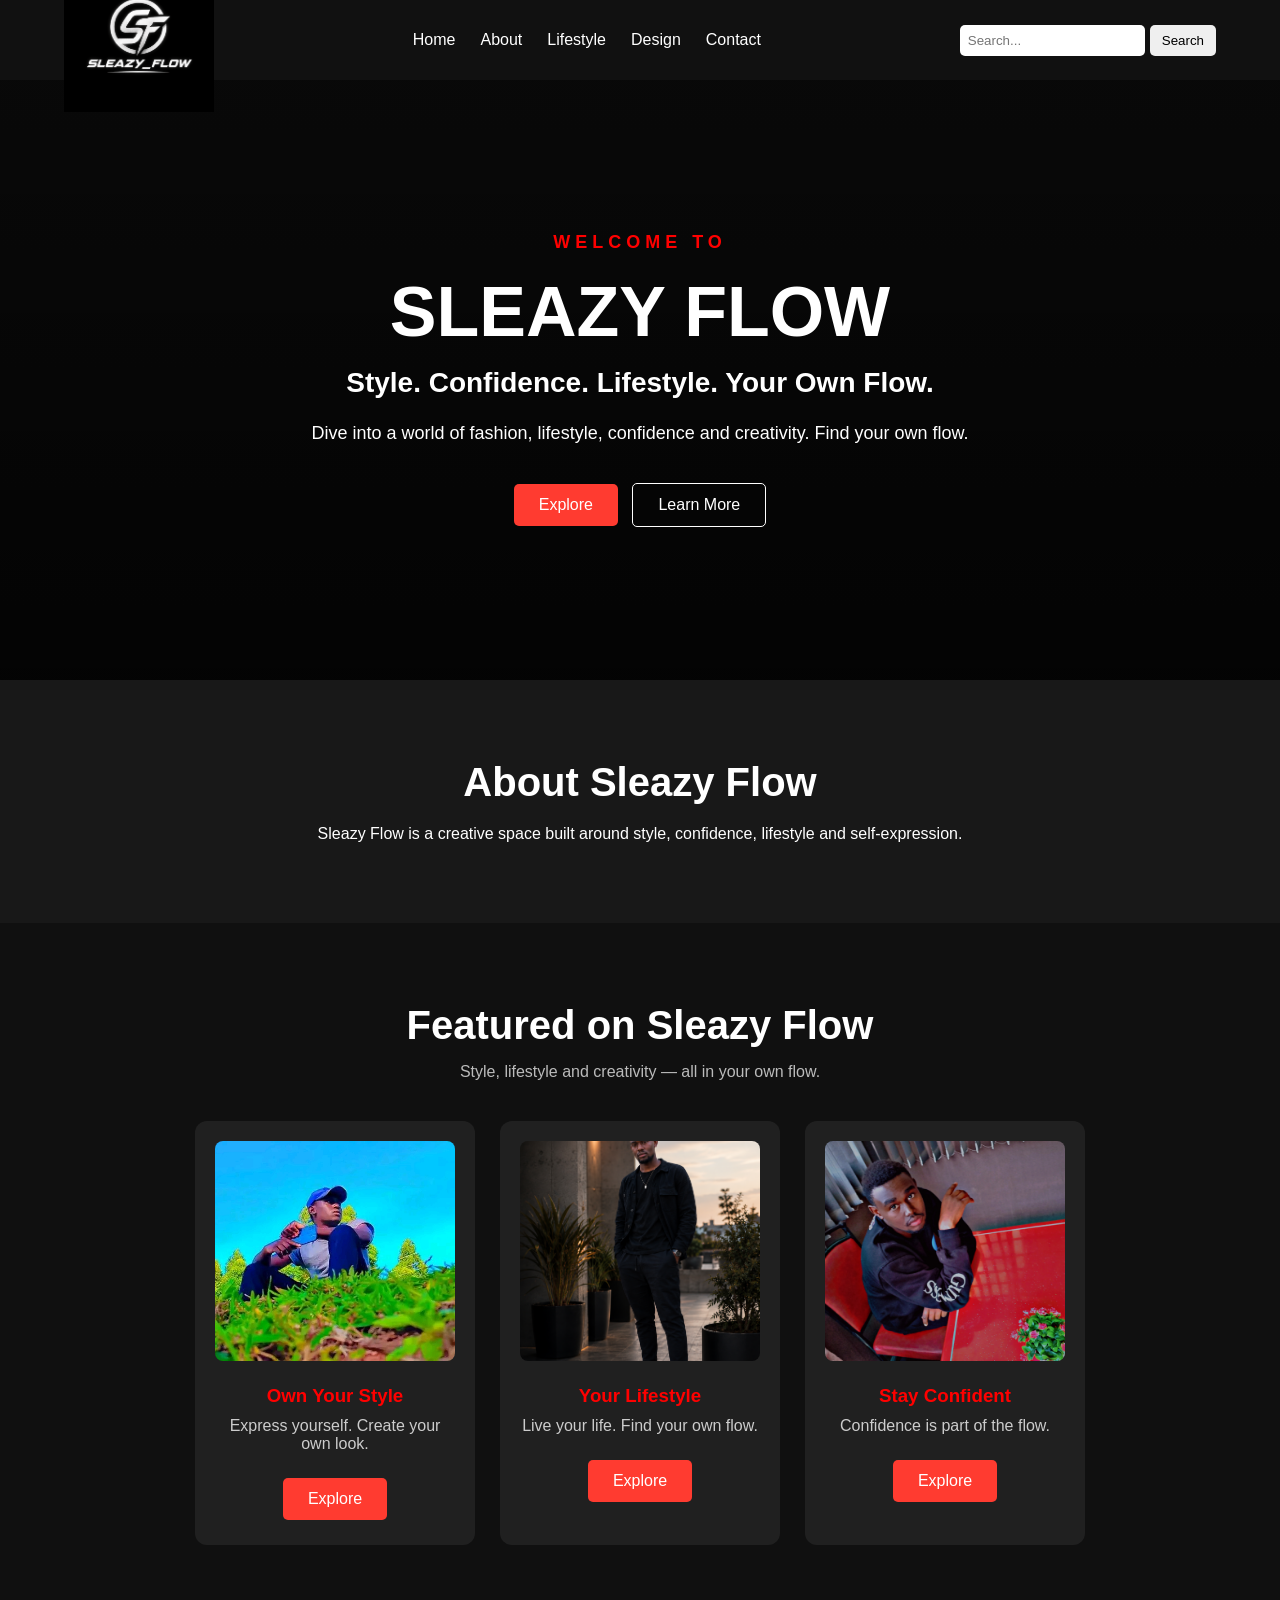
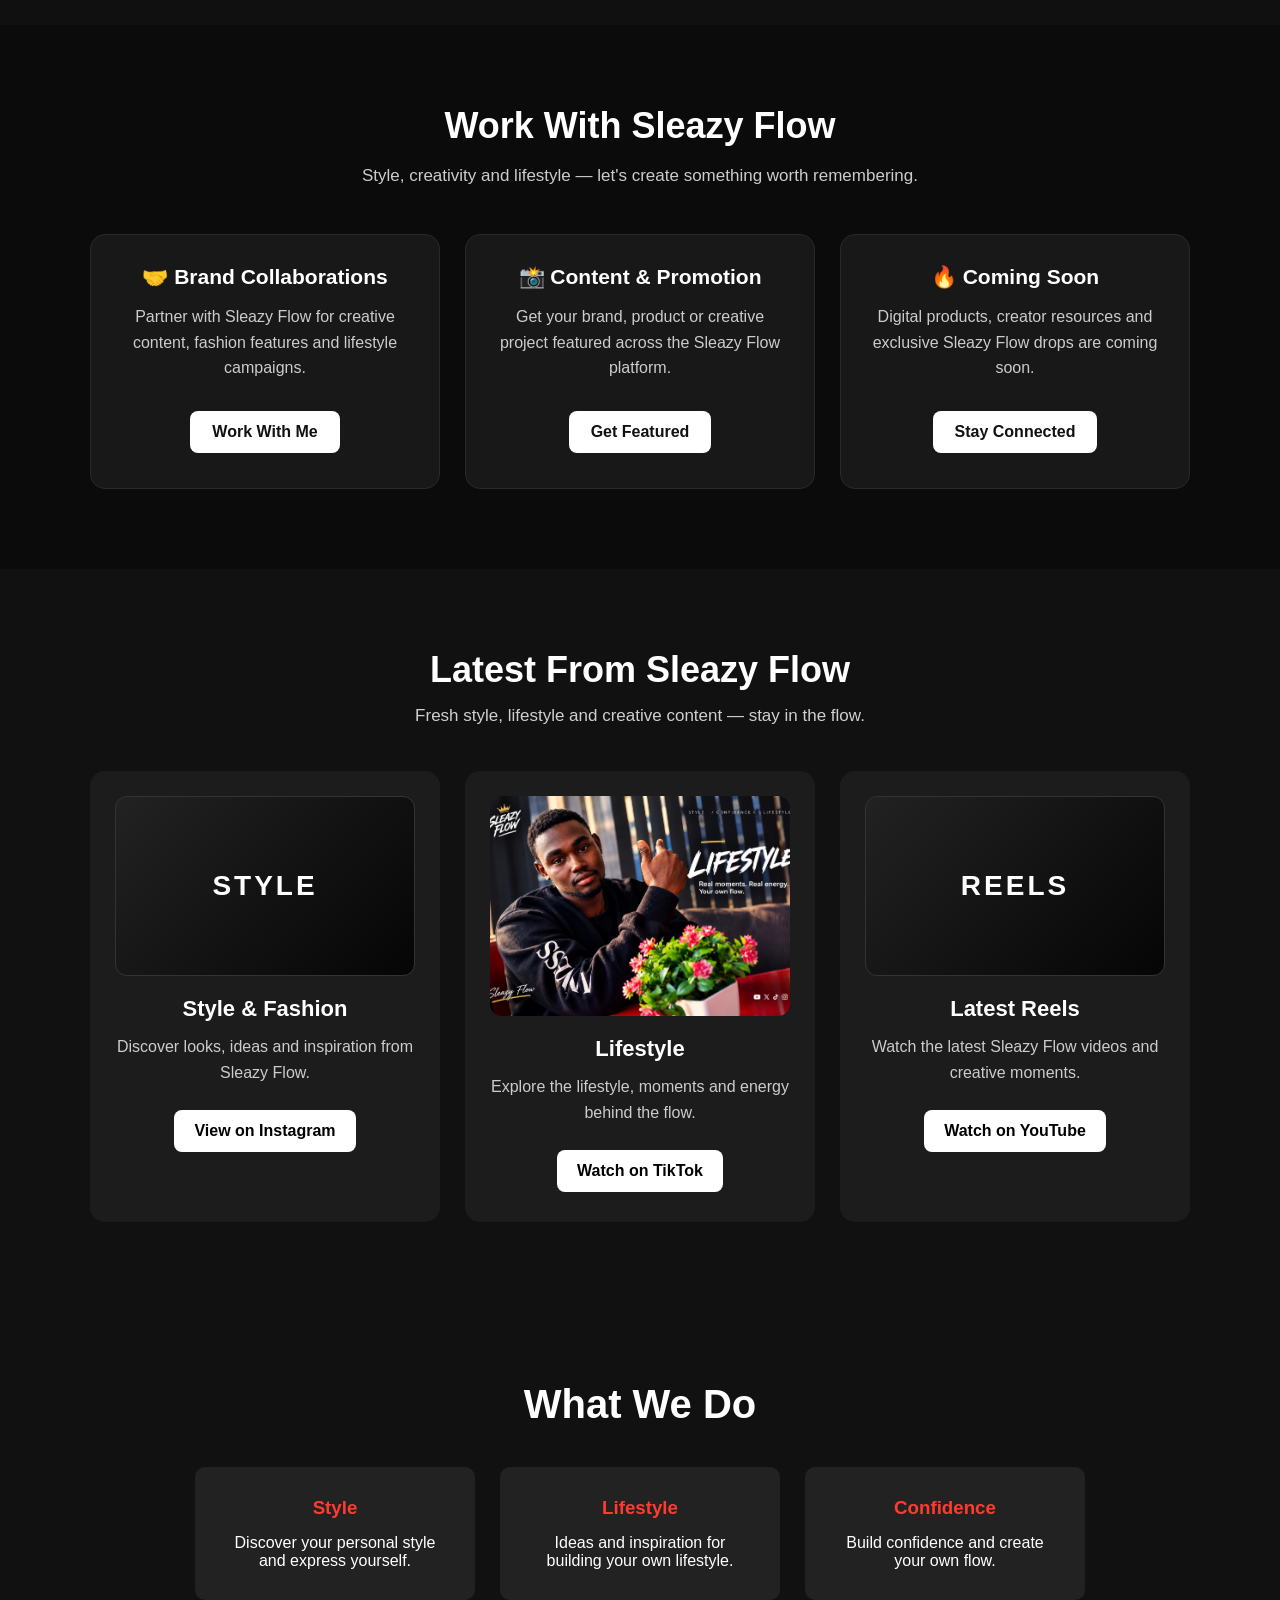
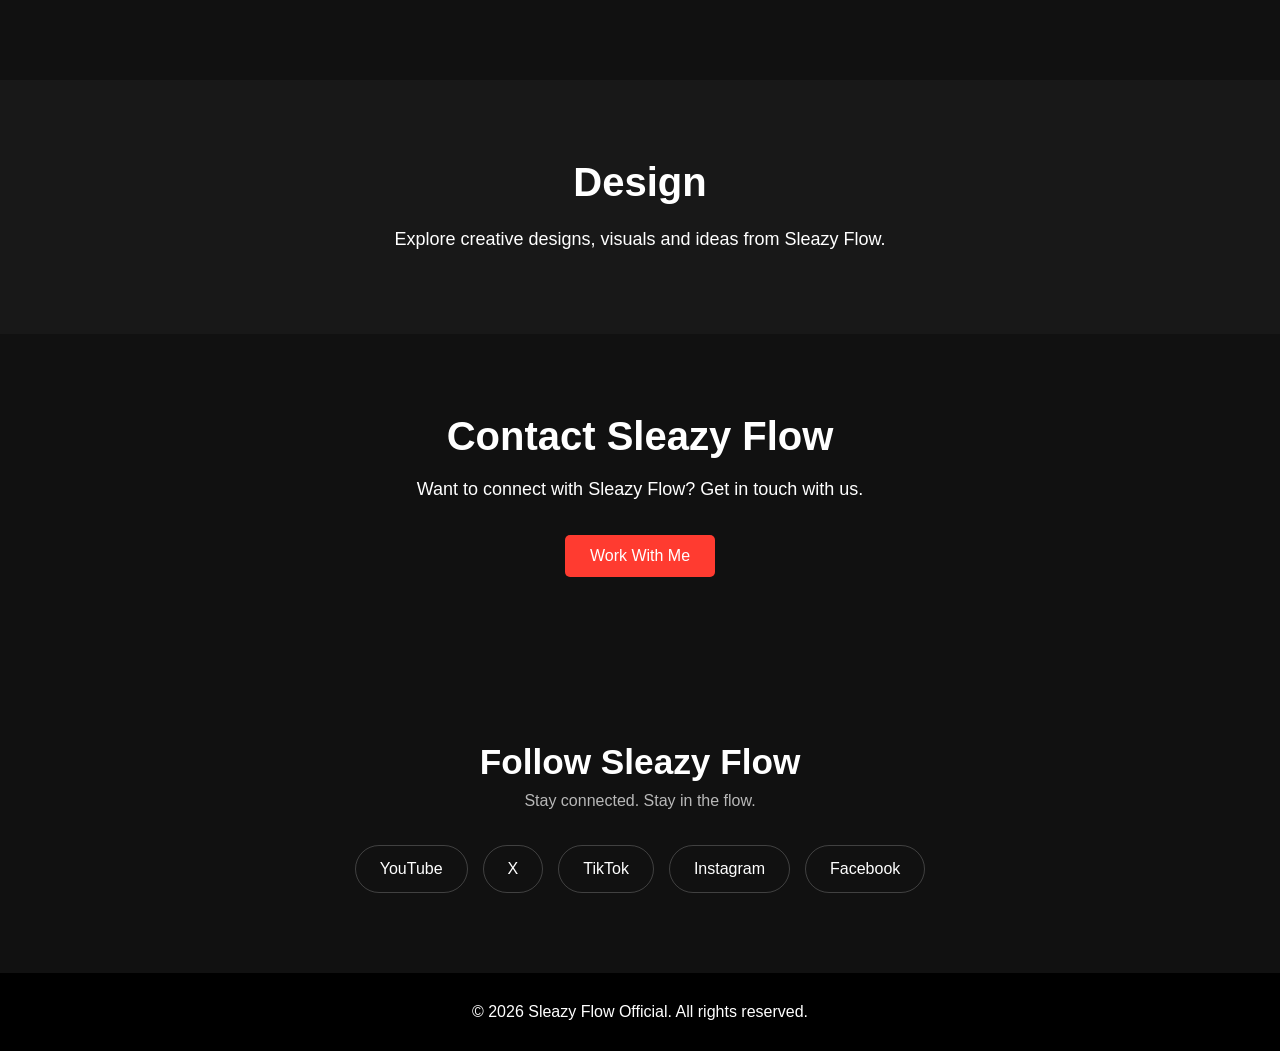
<file: index.html>
<!DOCTYPE html>
<html lang="en">
<head>
    <meta charset="UTF-8">
    <meta name="viewport" content="width=device-width, initial-scale=1.0">

    <title>Sleazy Flow Official | Style, Confidence &amp; Lifestyle</title>

    <meta name="description" content="Sleazy Flow Official — explore style, confidence, lifestyle, creativity and self-expression. Find your own flow.">
    <meta name="keywords" content="Sleazy Flow, fashion, style, lifestyle, confidence, creativity, self-expression">
    <meta name="author" content="Sleazy Flow">
    <meta name="robots" content="index, follow">
    <meta name="application-name" content="Sleazy Flow Official">
    <meta name="theme-color" content="#111111">

    <link rel="canonical" href="https://sleazyflow.github.io/Sleazy_flow-official/">
    <link rel="icon" type="image/png" href="sleazy-flow-logo.png">
    <link rel="stylesheet" href="style.css">

    <!-- Social Media Preview -->
    <meta property="og:site_name" content="Sleazy Flow Official">
    <meta property="og:title" content="Sleazy Flow Official | Style, Confidence &amp; Lifestyle">
    <meta property="og:description" content="Explore style, confidence, lifestyle and creativity with Sleazy Flow. Find your own flow.">
    <meta property="og:image" content="https://sleazyflow.github.io/Sleazy_flow-official/sleazy-flow-social-preview.jpg">
    <meta property="og:url" content="https://sleazyflow.github.io/Sleazy_flow-official/">
    <meta property="og:type" content="website">

    <!-- X / Twitter Preview -->
    <meta name="twitter:card" content="summary_large_image">
    <meta name="twitter:title" content="Sleazy Flow Official | Style, Confidence &amp; Lifestyle">
    <meta name="twitter:description" content="Explore style, confidence, lifestyle and creativity with Sleazy Flow.">
    <meta name="twitter:image" content="https://sleazyflow.github.io/Sleazy_flow-official/sleazy-flow-social-preview.jpg">
</head>

<body>

    <!-- Navigation -->
    <header class="navbar">
        <div class="logo">
            <a href="#home" aria-label="Sleazy Flow home">
                <img src="logo.png" alt="Sleazy Flow Logo">
            </a>
        </div>

        <nav aria-label="Main navigation">
            <ul>
                <li><a href="#home">Home</a></li>
                <li><a href="#about">About</a></li>
                <li><a href="#lifestyle">Lifestyle</a></li>
                <li><a href="#design">Design</a></li>
                <li><a href="#contact">Contact</a></li>
            </ul>
        </nav>

        <!-- Search -->
        <div class="search" role="search">
            <input
                type="search"
                id="siteSearch"
                placeholder="Search..."
                aria-label="Search website sections"
            >
            <button type="button" id="searchBtn">Search</button>
        </div>
    </header>

    <main>
        <!-- Hero -->
        <section class="hero" id="home">
            <div class="hero-text">
                <p class="small-title">WELCOME TO</p>
                <h1>SLEAZY FLOW</h1>
                <h2>Style. Confidence. Lifestyle. Your Own Flow.</h2>

                <p>
                    Dive into a world of fashion, lifestyle,
                    confidence and creativity. Find your own flow.
                </p>

                <div class="buttons">
                    <a href="#featured" class="btn">Explore</a>
                    <a href="#about" class="btn secondary">Learn More</a>
                </div>
            </div>
        </section>

        <!-- About -->
        <section class="about" id="about">
            <h2>About Sleazy Flow</h2>
            <p>
                Sleazy Flow is a creative space built around
                style, confidence, lifestyle and self-expression.
            </p>
        </section>

        <!-- Featured Content -->
        <section class="featured" id="featured">
            <h2>Featured on Sleazy Flow</h2>
            <p class="featured-intro">
                Style, lifestyle and creativity — all in your own flow.
            </p>

            <div class="featured-cards">
                <div class="featured-card">
                    <img src="style.png.jpg" alt="Style inspiration from Sleazy Flow">
                    <h3>Own Your Style</h3>
                    <p>Express yourself. Create your own look.</p>
                    <a href="#design" class="btn">Explore</a>
                </div>

                <div class="featured-card">
                    <img src="lifestyle.png.png" alt="Sleazy Flow lifestyle inspiration">
                    <h3>Your Lifestyle</h3>
                    <p>Live your life. Find your own flow.</p>
                    <a href="#lifestyle" class="btn">Explore</a>
                </div>

                <div class="featured-card">
                    <img src="confidence.png.jpg" alt="Confidence inspiration">
                    <h3>Stay Confident</h3>
                    <p>Confidence is part of the flow.</p>
                    <a href="#about" class="btn">Explore</a>
                </div>
            </div>
        </section>

        <!-- Monetization -->
        <section class="money-section" id="work">
            <h2>Work With Sleazy Flow</h2>
            <p class="money-intro">
                Style, creativity and lifestyle — let's create something worth remembering.
            </p>

            <div class="money-grid">
                <div class="money-card">
                    <h3>🤝 Brand Collaborations</h3>
                    <p>
                        Partner with Sleazy Flow for creative content,
                        fashion features and lifestyle campaigns.
                    </p>
                    <a href="#contact" class="btn">Work With Me</a>
                </div>

                <div class="money-card">
                    <h3>📸 Content &amp; Promotion</h3>
                    <p>
                        Get your brand, product or creative project
                        featured across the Sleazy Flow platform.
                    </p>
                    <a
                        href="mailto:tonixjux66@gmail.com?subject=Sleazy%20Flow%20Promotion%20Request&amp;body=Hi%20Sleazy%20Flow,%0A%0AI%27d%20like%20to%20discuss%20getting%20my%20brand%20or%20project%20featured.%0A%0AName:%0ABrand:%0AWhat%20I%27d%20like%20promoted:%0ABudget:%0A%0AThanks!"
                        class="btn"
                    >Get Featured</a>
                </div>

                <div class="money-card">
                    <h3>🔥 Coming Soon</h3>
                    <p>
                        Digital products, creator resources and exclusive
                        Sleazy Flow drops are coming soon.
                    </p>
                    <a href="#contact" class="btn">Stay Connected</a>
                </div>
            </div>
        </section>

        <!-- Latest Content -->
        <section class="latest-content" id="content">
            <h2>Latest From Sleazy Flow</h2>
            <p class="latest-intro">
                Fresh style, lifestyle and creative content — stay in the flow.
            </p>

            <div class="latest-grid">
                <div class="latest-card">
                    <div class="content-placeholder">STYLE</div>
                    <h3>Style &amp; Fashion</h3>
                    <p>Discover looks, ideas and inspiration from Sleazy Flow.</p>
                    <a
                        href="https://www.instagram.com/sleazy_flow01/"
                        target="_blank"
                        rel="noopener noreferrer"
                        class="btn"
                    >View on Instagram</a>
                </div>

                <div class="latest-card">
                    <img
                        src="latest-lifestyle.png"
                        alt="Sleazy Flow lifestyle"
                        class="latest-image"
                        loading="lazy"
                    >
                    <h3>Lifestyle</h3>
                    <p>Explore the lifestyle, moments and energy behind the flow.</p>
                    <a
                        href="https://www.tiktok.com/@sleazy_flow01"
                        target="_blank"
                        rel="noopener noreferrer"
                        class="btn"
                    >Watch on TikTok</a>
                </div>

                <div class="latest-card">
                    <div class="content-placeholder">REELS</div>
                    <h3>Latest Reels</h3>
                    <p>Watch the latest Sleazy Flow videos and creative moments.</p>
                    <a
                        href="https://www.youtube.com/@sleazy_flow01"
                        target="_blank"
                        rel="noopener noreferrer"
                        class="btn"
                    >Watch on YouTube</a>
                </div>
            </div>
        </section>

        <!-- Services -->
        <section class="services" id="lifestyle">
            <h2>What We Do</h2>

            <div class="cards">
                <div class="card">
                    <h3>Style</h3>
                    <p>Discover your personal style and express yourself.</p>
                </div>

                <div class="card">
                    <h3>Lifestyle</h3>
                    <p>Ideas and inspiration for building your own lifestyle.</p>
                </div>

                <div class="card">
                    <h3>Confidence</h3>
                    <p>Build confidence and create your own flow.</p>
                </div>
            </div>
        </section>

        <!-- Design -->
        <section class="design" id="design">
            <h2>Design</h2>
            <p>
                Explore creative designs, visuals and ideas from Sleazy Flow.
            </p>
        </section>

        <!-- Contact -->
        <section class="contact" id="contact">
            <h2>Contact Sleazy Flow</h2>
            <p>Want to connect with Sleazy Flow? Get in touch with us.</p>

            <a
                href="mailto:tonixjux66@gmail.com?subject=Sleazy%20Flow%20Brand%20Collaboration&amp;body=Hi%20Sleazy%20Flow,%0A%0AI%27m%20interested%20in%20working%20with%20you.%0A%0AName:%0ABrand:%0AProject:%0ABudget:%0A%0AThanks!"
                class="btn"
            >Work With Me</a>
        </section>
    </main>

    <!-- Social Media -->
    <section class="social-section" aria-label="Sleazy Flow social media">
        <h2>Follow Sleazy Flow</h2>
        <p>Stay connected. Stay in the flow.</p>

        <div class="social-links">
            <a href="https://www.youtube.com/@sleazy_flow01"
               target="_blank" rel="noopener noreferrer">YouTube</a>

            <a href="https://x.com/JuxTonix28184"
               target="_blank" rel="noopener noreferrer">X</a>

            <a href="https://www.tiktok.com/@sleazy_flow01"
               target="_blank" rel="noopener noreferrer">TikTok</a>

            <a href="https://www.instagram.com/sleazy_flow01/"
               target="_blank" rel="noopener noreferrer">Instagram</a>

            <a href="https://www.facebook.com/profile.php?id=61592732527847"
               target="_blank" rel="noopener noreferrer">Facebook</a>
        </div>
    </section>

    <!-- Footer -->
    <footer>
        <p>&copy; 2026 Sleazy Flow Official. All rights reserved.</p>
    </footer>

    <!-- Scroll To Top -->
    <button type="button" id="scrollTopBtn" title="Go to top"
            aria-label="Scroll to top">↑</button>

    <script>
        // Scroll-to-top button
        const scrollTopBtn = document.getElementById("scrollTopBtn");

        window.addEventListener("scroll", function () {
            scrollTopBtn.style.display = window.scrollY > 300 ? "flex" : "none";
        });

        scrollTopBtn.addEventListener("click", function () {
            window.scrollTo({
                top: 0,
                behavior: "smooth"
            });
        });

        // Website section search
        const searchInput = document.getElementById("siteSearch");
        const searchBtn = document.getElementById("searchBtn");

        function performSearch() {
            const query = searchInput.value.trim().toLowerCase();

            if (!query) {
                searchInput.focus();
                return;
            }

            const sections = Array.from(document.querySelectorAll("main section, .social-section"));

            const match = sections.find(function (section) {
                return section.innerText.toLowerCase().includes(query);
            });

            if (match) {
                match.scrollIntoView({
                    behavior: "smooth",
                    block: "start"
                });
            } else {
                alert("No results found. Try Style, Lifestyle, Confidence, Design or Contact.");
            }
        }

        searchBtn.addEventListener("click", performSearch);

        searchInput.addEventListener("keydown", function (event) {
            if (event.key === "Enter") {
                performSearch();
            }
        });
    </script>

</body>
</html>
</file>
<file: style.css>
* {
    margin: 0;
    padding: 0;
    box-sizing: border-box;
}

body {
    font-family: Arial, sans-serif;
    background: #111;
    color: white;
}

/* NAVBAR */

.navbar {
    width: 90%;
    max-width: 1200px;
    margin: auto;

    height: 80px;

    display: flex;
    align-items: center;
    justify-content: space-between;
}

.logo {
    font-size: 26px;
    font-weight: bold;
    color: #ff3b30;
}
.logo{
    display: flex;
    align-items: center;
}
.logo img{
    width: 150px;
    height: 150px;
    object-fit: contain;
}

nav ul {
    display: flex;
    gap: 25px;
    list-style: none;
}

nav a {
    color: white;
    text-decoration: none;
    font-size: 16px;
}

nav a:hover {
    color: #ff3b30;
}

/* SEARCH */

.search {
    display: flex;
    gap: 5px;
}

.search input {
    padding: 8px;
    border: none;
    border-radius: 5px;
}

.search button {
    padding: 8px 12px;
    border: none;
    border-radius: 5px;
    cursor: pointer;
}


/* HERO */

.hero {
    min-height: 600px;

    display: flex;
    align-items: center;
    justify-content: center;

    text-align: center;

    background:
        linear-gradient(
            rgba(0,0,0,0.5),
            rgba(0,0,0,0.8)
        );
}

.hero-text {
    max-width: 700px;
}

.small-title {
    color: #ff3b30;
    letter-spacing: 4px;
    font-weight: bold;
}

.hero h1 {
    font-size: 70px;
    margin: 15px 0;
}

.hero h2 {
    font-size: 28px;
    margin-bottom: 20px;
}

.hero p {
    font-size: 18px;
    line-height: 1.6;
}


/* BUTTONS */

.buttons {
    margin-top: 30px;
}

.btn {
    display: inline-block;

    padding: 12px 25px;

    background: #ff3b30;
    color: white;

    text-decoration: none;

    border-radius: 5px;

    margin: 5px;
}

.btn:hover {
    transform: scale(1.05);
}

.secondary {
    background: transparent;
    border: 1px solid white;
}


/* ABOUT */

.about {
    padding: 80px 10%;
    text-align: center;
    background: #181818;
}

.about h2 {
    font-size: 40px;
    margin-bottom: 20px;
}


/* SERVICES */

.services {
    padding: 80px 10%;
    text-align: center;
}

.services h2 {
    font-size: 40px;
    margin-bottom: 40px;
}

.cards {
    display: flex;
    justify-content: center;
    gap: 25px;
    flex-wrap: wrap;
}

.card {
    width: 280px;
    padding: 30px;

    background: #222;

    border-radius: 10px;
}

.card h3 {
    color: #ff3b30;
    margin-bottom: 15px;
}


/* FOOTER */

footer {
    padding: 30px;
    text-align: center;
    background: #000;
}

nav ul {
    display: flex;
    gap: 25px;
    list-style: none;
    align-items: center;
}

nav a {
    color: white;
    text-decoration: none;
    font-size: 16px;
    font-family: Arial, sans-serif;
}

nav a:hover {
    color: red;
}
hero {
    min-height: 600px;
    display: flex;
    align-items: center;
    justify-content: center;
    text-align: center;
    padding: 50px 20px;
}

.hero-text {
    max-width: 700px;
}

.small-title {
    color: red;
    font-size: 16px;
    letter-spacing: 5px;
    font-weight: bold;
}

.hero h1 {
    font-size: 70px;
    margin: 15px 0;
    color: white;
}

.hero h2 {
    font-size: 28px;
    margin-bottom: 20px;
}

.hero p {
    font-size: 18px;
    line-height: 1.6;
}
/* MOBILE VERSION */
@media (max-width: 768px) {

    .navbar {
        width: 95%;
        height: auto;
        padding: 15px 0;
        flex-direction: column;
        gap: 15px;
    }

    .logo img {
        width: 100px;
        height: 100px;
    }

    nav ul {
        flex-direction: column;
        gap: 12px;
        text-align: center;
    }

    .search {
        width: 100%;
        justify-content: center;
    }

    .search input {
        width: 65%;
    }

    .hero {
        min-height: 500px;
        padding: 40px 20px;
    }

    .hero h1 {
        font-size: 45px;
    }

    .hero h2 {
        font-size: 22px;
    }

    .hero p {
        font-size: 16px;
    }

    .cards {
        flex-direction: column;
        align-items: center;
    }

    .card {
        width: 90%;
    }
}
/* DESIGN SECTION */
.design {
    padding: 80px 10%;
    text-align: center;
    background: #181818;
}

.design h2 {
    font-size: 40px;
    margin-bottom: 20px;
}

.design p {
    font-size: 18px;
    line-height: 1.6;
}


/* CONTACT SECTION */
.contact {
    padding: 80px 10%;
    text-align: center;
    background: #111;
}

.contact h2 {
    font-size: 40px;
    margin-bottom: 20px;
}

.contact p {
    font-size: 18px;
    margin-bottom: 30px;
}
/* FEATURED CONTENT */

.featured {
    padding: 80px 10%;
    text-align: center;
    background: #101010;
}

.featured h2 {
    font-size: 40px;
    margin-bottom: 15px;
}

.featured-intro {
    margin-bottom: 40px;
    color: #bbb;
}

.featured-cards {
    display: flex;
    justify-content: center;
    gap: 25px;
    flex-wrap: wrap;
}

.featured-card {
    width: 280px;
    background: #202020;
    padding: 20px;
    border-radius: 12px;
}

.photo-placeholder {
    height: 220px;
    display: flex;
    align-items: center;
    justify-content: center;
    background: #333;
    color: #888;
    font-size: 20px;
    margin-bottom: 20px;
    border-radius: 8px;
}

.featured-card h3 {
    color: red;
    margin-bottom: 10px;
}

.featured-card p {
    color: #ccc;
    margin-bottom: 20px;
}

@media (max-width: 768px) {

    .featured {
        padding: 60px 20px;
    }

    .featured h2 {
        font-size: 32px;
    }

    .featured-card {
        width: 100%;
        max-width: 350px;
    }

}

/* FEATURED CONTENT */

.featured {
    padding: 80px 10%;
    text-align: center;
    background: #101010;
}

.featured h2 {
    font-size: 40px;
    margin-bottom: 15px;
}

.featured-intro {
    margin-bottom: 40px;
    color: #bbb;
}

.featured-cards {
    display: flex;
    justify-content: center;
    gap: 25px;
    flex-wrap: wrap;
}

.featured-card {
    width: 280px;
    background: #202020;
    padding: 20px;
    border-radius: 12px;
}

.photo-placeholder {
    height: 220px;
    display: flex;
    align-items: center;
    justify-content: center;
    background: #333;
    color: #888;
    font-size: 20px;
    margin-bottom: 20px;
    border-radius: 8px;
}

.featured-card h3 {
    color: red;
    margin-bottom: 10px;
}

.featured-card p {
    color: #ccc;
    margin-bottom: 20px;
}

@media (max-width: 768px) {

    .featured {
        padding: 60px 20px;
    }

    .featured h2 {
        font-size: 32px;
    }

    .featured-card {
        width: 100%;
        max-width: 350px;
    }

}
.featured-card img {
    width: 100%;
    height: 220px;
    object-fit: cover;
    border-radius: 8px;
    margin-bottom: 20px;
}

/* Social Media Section */
.social-section {
    text-align: center;
    padding: 80px 20px;
}

.social-section h2 {
    font-size: 2.2rem;
    margin-bottom: 10px;
}

.social-section p {
    opacity: 0.7;
    margin-bottom: 35px;
}

.social-links {
    display: flex;
    justify-content: center;
    align-items: center;
    flex-wrap: wrap;
    gap: 15px;
}

.social-links a {
    display: inline-block;
    padding: 14px 24px;
    border: 1px solid rgba(255, 255, 255, 0.2);
    border-radius: 30px;
    color: inherit;
    text-decoration: none;
    transition: 0.3s ease;
}

.social-links a:hover {
    transform: translateY(-5px);
    background: white;
    color: black;
    box-shadow: 0 10px 30px rgba(255, 255, 255, 0.15);
}

@media (max-width: 600px) {
    .social-links {
        flex-direction: column;
    }

    .social-links a {
        width: 80%;
        max-width: 280px;
    }
}

/* 📱 Sleazy Flow Mobile Polish */
@media (max-width: 600px) {

    body {
        overflow-x: hidden;
    }

    .navbar {
        padding: 14px 18px;
    }

    .logo img {
        max-width: 130px;
    }

    h1 {
        font-size: 2.4rem;
        line-height: 1.1;
    }

    h2 {
        font-size: 1.8rem;
    }

    section {
        padding-left: 18px;
        padding-right: 18px;
    }

    button,
    .btn,
    .button {
        width: 100%;
        max-width: 300px;
    }

    img {
        max-width: 100%;
        height: auto;
    }

    .social-section {
        padding: 65px 18px;
    }

    .social-links {
        grid-template-columns: 1fr 1fr;
        gap: 12px;
    }

    .social-links a {
        width: 100%;
        min-width: 0;
        box-sizing: border-box;
    }
}

/* =========================
   Latest Content
========================= */

.latest-content {
    padding: 80px 20px;
    text-align: center;
    background: #111;
    color: white;
}

.latest-content h2 {
    font-size: 36px;
    margin-bottom: 15px;
}

.latest-intro {
    font-size: 17px;
    opacity: 0.8;
    margin-bottom: 45px;
}

.latest-grid {
    max-width: 1100px;
    margin: 0 auto;
    display: grid;
    grid-template-columns: repeat(3, 1fr);
    gap: 25px;
}

.latest-card {
    background: #1c1c1c;
    padding: 25px;
    border-radius: 15px;
    transition: transform 0.3s ease, box-shadow 0.3s ease;
}

.latest-card:hover {
    transform: translateY(-8px);
    box-shadow: 0 10px 30px rgba(255, 255, 255, 0.08);
}

.content-placeholder {
    height: 180px;
    display: flex;
    align-items: center;
    justify-content: center;
    border-radius: 12px;
    background: linear-gradient(135deg, #222, #050505);
    border: 1px solid #333;
    font-size: 28px;
    font-weight: bold;
    letter-spacing: 3px;
    margin-bottom: 20px;
}

.latest-card h3 {
    font-size: 22px;
    margin-bottom: 12px;
}

.latest-card p {
    color: #ccc;
    line-height: 1.6;
    margin-bottom: 20px;
}

.latest-card .btn {
    display: inline-block;
    padding: 12px 20px;
    border-radius: 8px;
    text-decoration: none;
    background: white;
    color: black;
    font-weight: bold;
    transition: 0.3s ease;
}

.latest-card .btn:hover {
    transform: scale(1.05);
}

/* Mobile */
@media (max-width: 768px) {

    .latest-content {
        padding: 60px 15px;
    }

    .latest-content h2 {
        font-size: 30px;
    }

    .latest-grid {
        grid-template-columns: 1fr;
        gap: 20px;
    }

    .latest-card {
        padding: 20px;
    }

    .content-placeholder {
        height: 160px;
    }
}

/* Latest Content Images */


.latest-image {
    width: 100%;
    height: 220px;
    object-fit: cover;
    display: block;
    border-radius: 12px;
    margin-bottom: 20px;
    transition: transform 0.4s ease, filter 0.4s ease;
}

/* Image hover effect */
.latest-card:hover .latest-image {
    transform: scale(1.04);
    filter: brightness(1.08);
}

@media (max-width: 768px) {
    .latest-image {
        height: 200px;
    }
}

/* =========================
   Scroll To Top Button
========================= */

#scrollTopBtn {
    position: fixed;
    bottom: 25px;
    right: 25px;
    width: 50px;
    height: 50px;
    border: none;
    border-radius: 50%;
    background: #ffffff;
    color: #111111;
    font-size: 24px;
    font-weight: bold;
    cursor: pointer;
    display: none;
    align-items: center;
    justify-content: center;
    box-shadow: 0 5px 20px rgba(0, 0, 0, 0.35);
    z-index: 999;
    transition: transform 0.3s ease, box-shadow 0.3s ease;
}

#scrollTopBtn:hover {
    transform: translateY(-5px);
    box-shadow: 0 8px 25px rgba(255, 255, 255, 0.2);
}

/* =========================
   Money Making Section
========================= */

.money-section {
    padding: 80px 20px;
    text-align: center;
    background: #0b0b0b;
    color: white;
}

.money-section h2 {
    font-size: 36px;
    margin-bottom: 15px;
}

.money-intro {
    max-width: 650px;
    margin: 0 auto 45px;
    color: #ccc;
    font-size: 17px;
    line-height: 1.6;
}

.money-grid {
    max-width: 1100px;
    margin: 0 auto;
    display: grid;
    grid-template-columns: repeat(3, 1fr);
    gap: 25px;
}

.money-card {
    padding: 30px 25px;
    background: #181818;
    border: 1px solid #292929;
    border-radius: 15px;
    transition: transform 0.3s ease, box-shadow 0.3s ease;
}

.money-card:hover {
    transform: translateY(-8px);
    box-shadow: 0 12px 30px rgba(255, 255, 255, 0.08);
}

.money-card h3 {
    font-size: 21px;
    margin-bottom: 15px;
}

.money-card p {
    color: #ccc;
    line-height: 1.6;
    margin-bottom: 25px;
}

.money-card .btn {
    display: inline-block;
    padding: 12px 22px;
    background: white;
    color: #111;
    text-decoration: none;
    border-radius: 8px;
    font-weight: bold;
    transition: transform 0.3s ease;
}

.money-card .btn:hover {
    transform: scale(1.05);
}

/* Mobile */
@media (max-width: 768px) {

    .money-section {
        padding: 60px 15px;
    }

    .money-section h2 {
        font-size: 30px;
    }

    .money-grid {
        grid-template-columns: 1fr;
        gap: 20px;
    }

    .money-card {
        padding: 25px 20px;
    }
}
</file>
